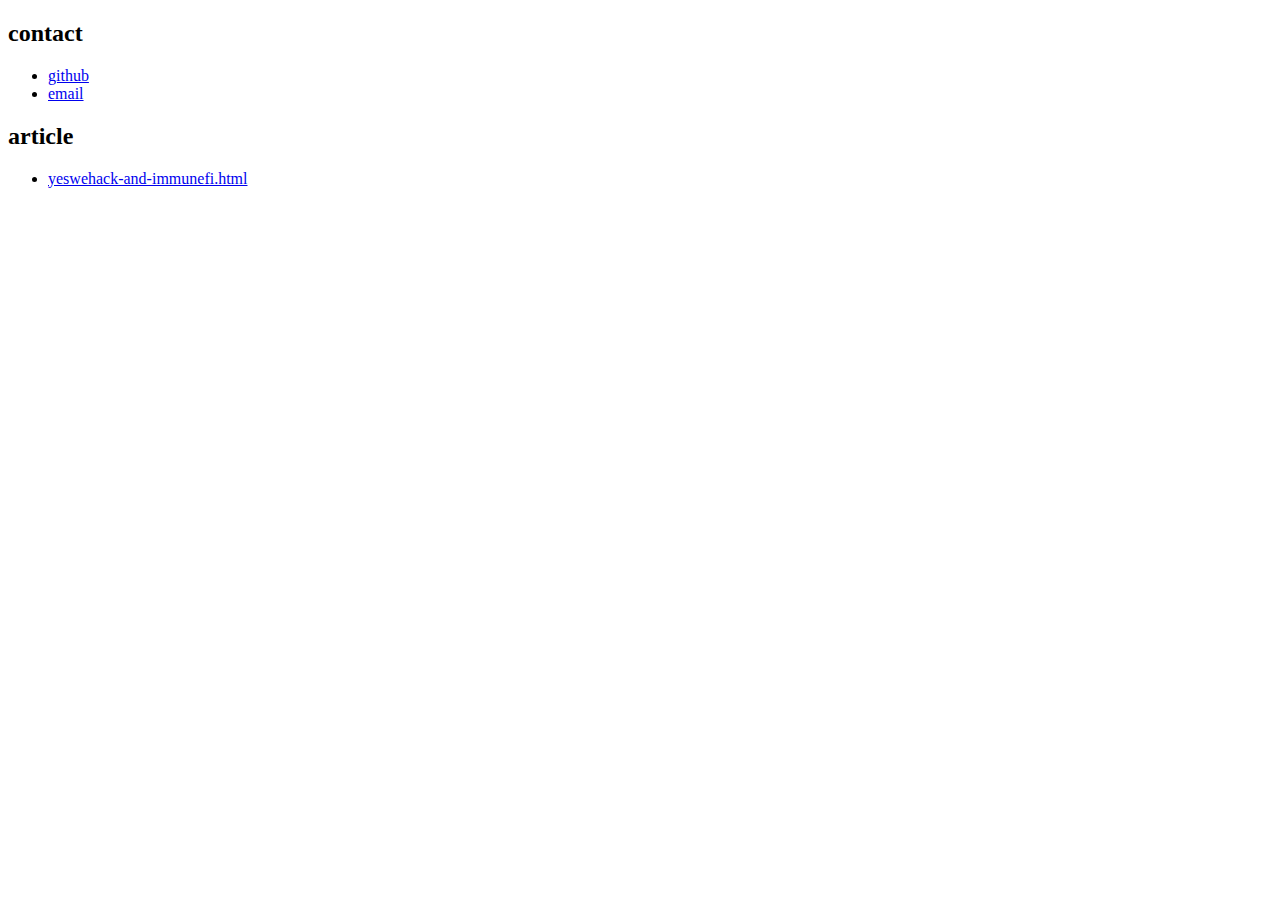
<file: index.html>
<!DOCTYPE html>
<html lang="en">
<head>
    <meta charset="UTF-8">
    <meta name="viewport" content="width=device-width, initial-scale=1.0">
    <title>pkillarjun</title>
</head>
<body>
    <h2>contact</h2>
    <ul>
        <li><a href="https://github.com/pkillarjun">github</a></li>
        <li><a href="mailto:pkillarjun@protonmail.com">email</a></li>
    </ul>
    <h2>article</h2>
    <ul>
        <li><a href="article/yeswehack-and-immunefi.html">yeswehack-and-immunefi.html</a></li>
    </ul>
</body>
</html>
</file>
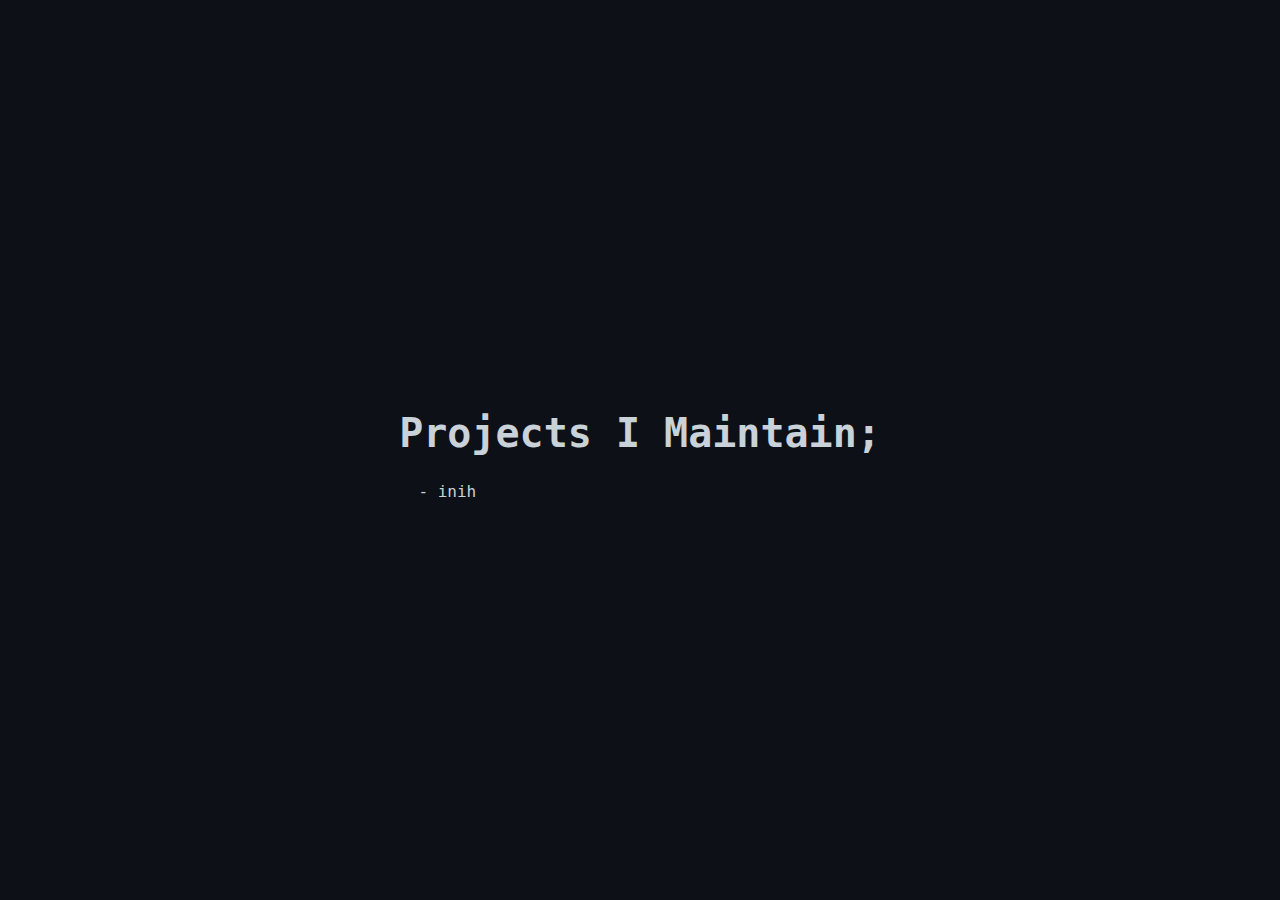
<file: oss-fuzz.html>
<!DOCTYPE html>
<html lang="en">
<head>
    <meta charset="UTF-8">
    <meta name="viewport" content="width=device-width, initial-scale=1.0">
    <link rel="stylesheet" href="styles.css">
    <title>OSS-Fuzz</title>
</head>
<body>
    <div class="content">
        <div class="bio">
            <h1>Projects I Maintain;</h1>
            <p>&emsp; - inih</p>
        </div>
    </div>
</body>
</html>
</file>
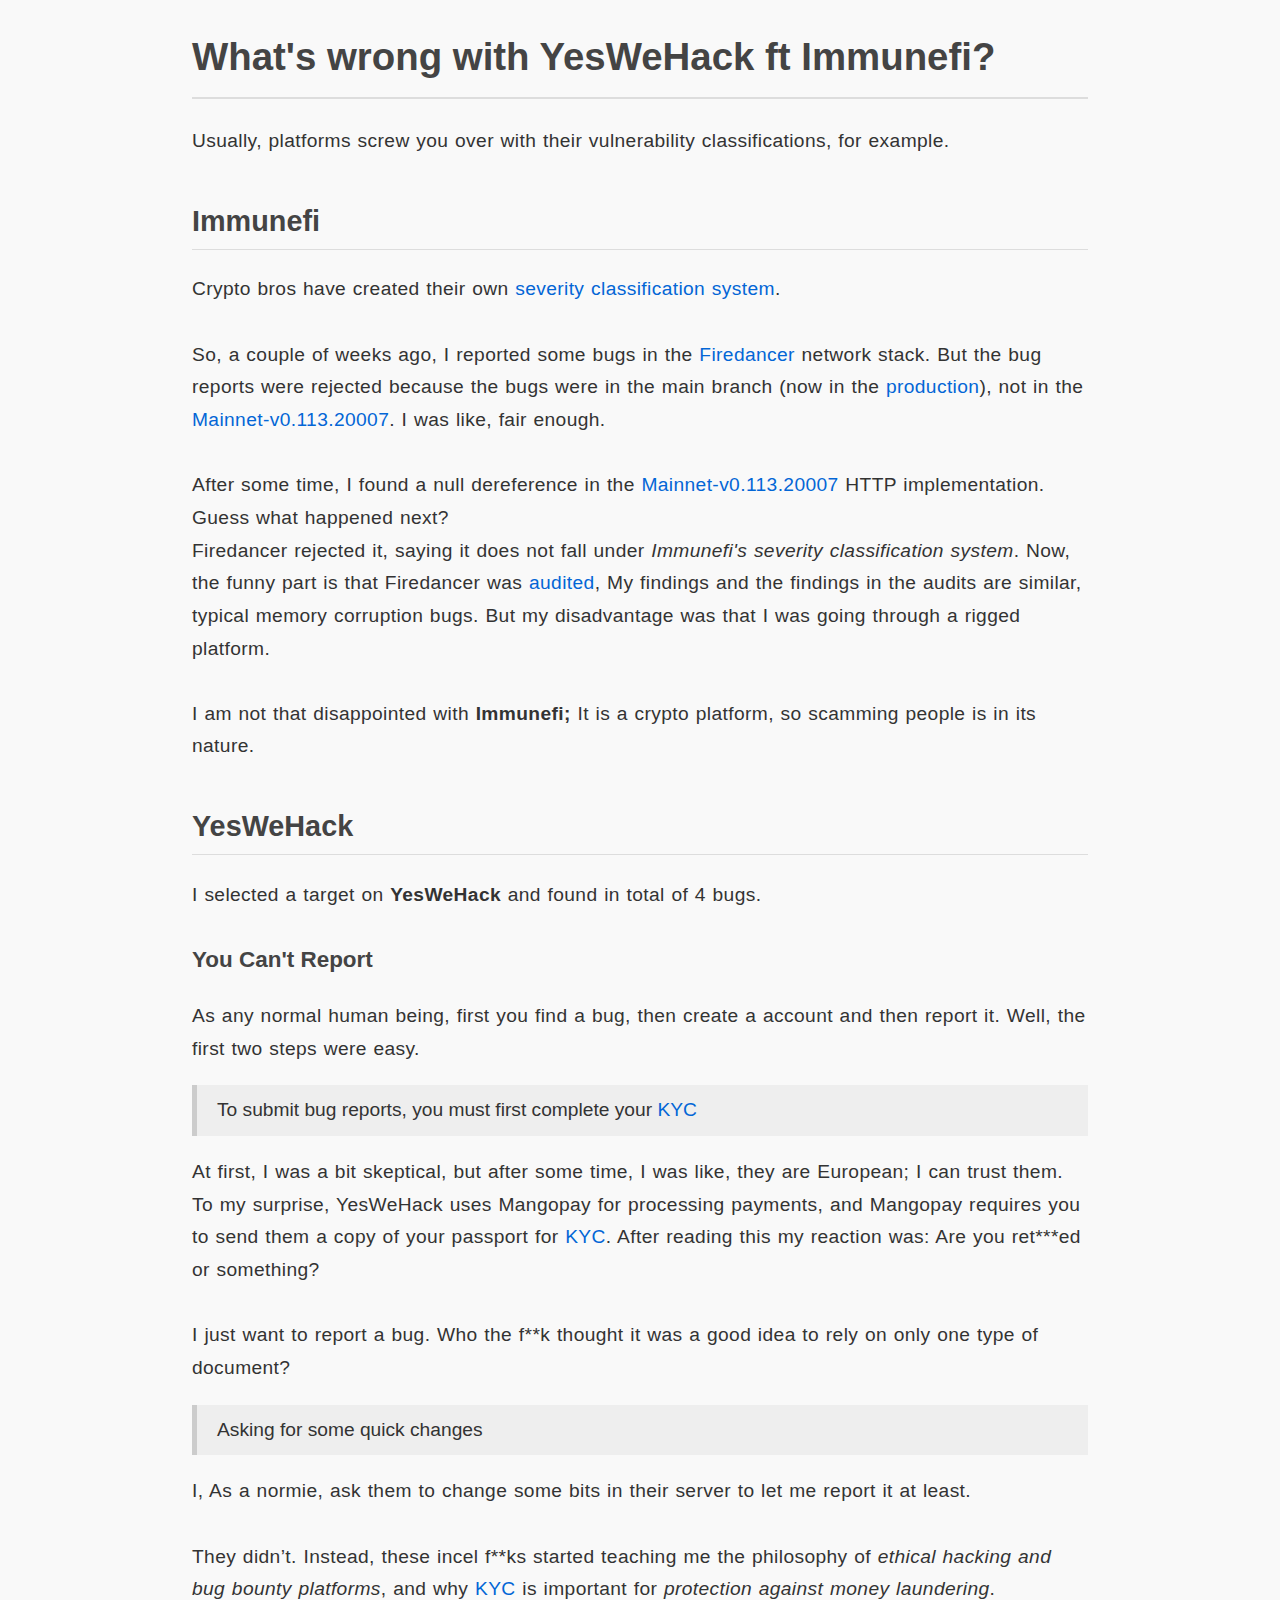
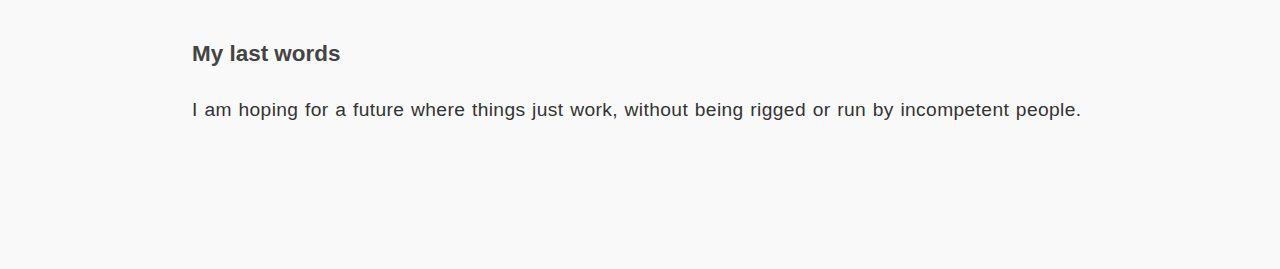
<file: article/yeswehack-and-immunefi.html>
<!DOCTYPE html>
<html lang="en">
    <head>
        <meta charset="UTF-8">
        <title>What's wrong with YesWeHack ft Immunefi?</title>
        <link rel="stylesheet" href="yeswehack.css">

        <meta property="og:title" content="What's wrong with YesWeHack ft Immunefi?" />
        <meta property="og:description" content="A critical review of bug bounty platforms YesWeHack and Immunefi, highlighting flaws in their processes." />
        <meta property="og:url" content="https://pkillarjun.github.io/article/yeswehack-and-immunefi.html" />
        <meta property="og:type" content="article" />

        <meta property="twitter:card" content="summary_large_image"/>
        <meta property="twitter:title" content="What's wrong with YesWeHack ft Immunefi?" />
        <meta property="twitter:description" content="A critical review of bug bounty platforms YesWeHack and Immunefi, highlighting flaws in their processes." />
    </head>

    <body>
        <div>
            <h1>What's wrong with YesWeHack ft Immunefi?</h1>
            <p>Usually, platforms screw you over with their vulnerability classifications, for example.</p>
        </div>
        <div>
            <h2>Immunefi</h2>
            <p>
                Crypto bros have created their own <a href="https://immunefi.com/immunefi-vulnerability-severity-classification-system-v2-3">severity classification system</a>.
                </br></br>
                So, a couple of weeks ago, I reported some bugs in the <a href="https://github.com/firedancer-io/firedancer">Firedancer</a> network stack.
                But the bug reports were rejected because the bugs were in the main branch
                (now in the <a href="https://github.com/firedancer-io/firedancer/releases/tag/v0.202.20016">production</a>),
                not in the <a href="https://github.com/firedancer-io/firedancer/releases/tag/v0.113.20007">Mainnet-v0.113.20007</a>.
                I was like, fair enough.
                </br></br>
                After some time, I found a null dereference in the <a href="https://github.com/firedancer-io/firedancer/releases/tag/v0.113.20007">Mainnet-v0.113.20007</a> HTTP implementation.
                Guess what happened next? </br>
                Firedancer rejected it, saying it does not fall under <i>Immunefi's severity classification system</i>.
                Now, the funny part is that Firedancer was <a href="https://github.com/firedancer-io/audits">audited</a>,
                My findings and the findings in the audits are similar, typical memory corruption bugs.
                But my disadvantage was that I was going through a rigged platform.
                </br></br>
                I am not that disappointed with <b>Immunefi;</b> It is a crypto platform, so scamming people is in its nature.
            </p>
        </div>
        <div>
            <h2>YesWeHack</h2>
            <p>
                I selected a target on <b>YesWeHack</b> and found in total of 4 bugs.
            </p>

            <h3>You Can't Report</h3>
            <p>
                As any normal human being, first you find a bug, then create a account and then report it. Well, the first two steps were easy.
            </p>
            <blockquote>
                To submit bug reports, you must first complete your <a href="https://kycnot.me/">KYC</a>
            </blockquote>
            <p>
                At first, I was a bit skeptical, but after some time, I was like, they are European; I can trust them.
                </br>
                To my surprise, YesWeHack uses Mangopay for processing payments, and Mangopay requires you to send them a copy of your passport for <a href="https://kycnot.me/">KYC</a>.
                After reading this my reaction was: Are you ret***ed or something? 
                </br></br>
                I just want to report a bug. Who the f**k thought it was a good idea to rely on only one type of document?
            </p>
            <blockquote>
                Asking for some quick changes
            </blockquote>
            <p>
                I, As a normie, ask them to change some bits in their server to let me report it at least.
            </br></br>
            They didn’t. Instead, these incel f**ks started teaching me the philosophy of <i>ethical hacking and bug bounty platforms</i>, and why <a href="https://kycnot.me/">KYC</a> is important for <i>protection against money laundering</i>.
            </p>
            <h3>My last words</h3>
            <p>
                I am hoping for a future where things just work, without being rigged or run by incompetent people.
            </p>
        </div>
        </br></br></br></br>
    </body>
</html>
</file>
<file: styles.css>
body {
    background-color: #0d1117; /* Very dark gray (almost black) background */
    color: #c9d1d9; /* Off-white text color typical of GitHub Dark */
    font-family: 'Consolas', 'Monaco', monospace; /* Monospaced font for that IDE feel */
    display: flex;
    justify-content: center;
    align-items: center;
    height: 100vh;
    margin: 0;
}
h1 {
    font-size: 40px;
}
</file>
<file: article/yeswehack.css>
body {
    font-family: Arial, sans-serif;
    margin: 0 auto;
    line-height: 1.6;
    background-color: #f9f9f9;
    color: #333;
    max-width: 70%;
    width: 100%;
    font-size: 1.2rem;
}

h1, h2, h3 {
    color: #444;
}

h1 {
    border-bottom: 0.125rem solid #ddd;
    padding-bottom: 0.625rem;
}

h2 {
    margin-top: 2.5rem;
    border-bottom: 0.0625rem solid #ddd;
    padding-bottom: 0.3125rem;
}

h3 {
    margin-top: 1.875rem;
}

blockquote {
    margin: 1.25rem 0;
    padding: 0.625rem 1.25rem;
    background-color: #eee;
    border-left: 0.3125rem solid #ccc;
}

code {
    background-color: #f4f4f4;
    padding: 0.125rem 0.25rem;
    font-family: monospace;
}

a {
    color: #0366d6;
    text-decoration: none;
}

a:hover {
    text-decoration: underline;
}

p {
    line-height: 1.7;
    letter-spacing: 0.02em;
    word-spacing: 0.05em;
}
</file>
